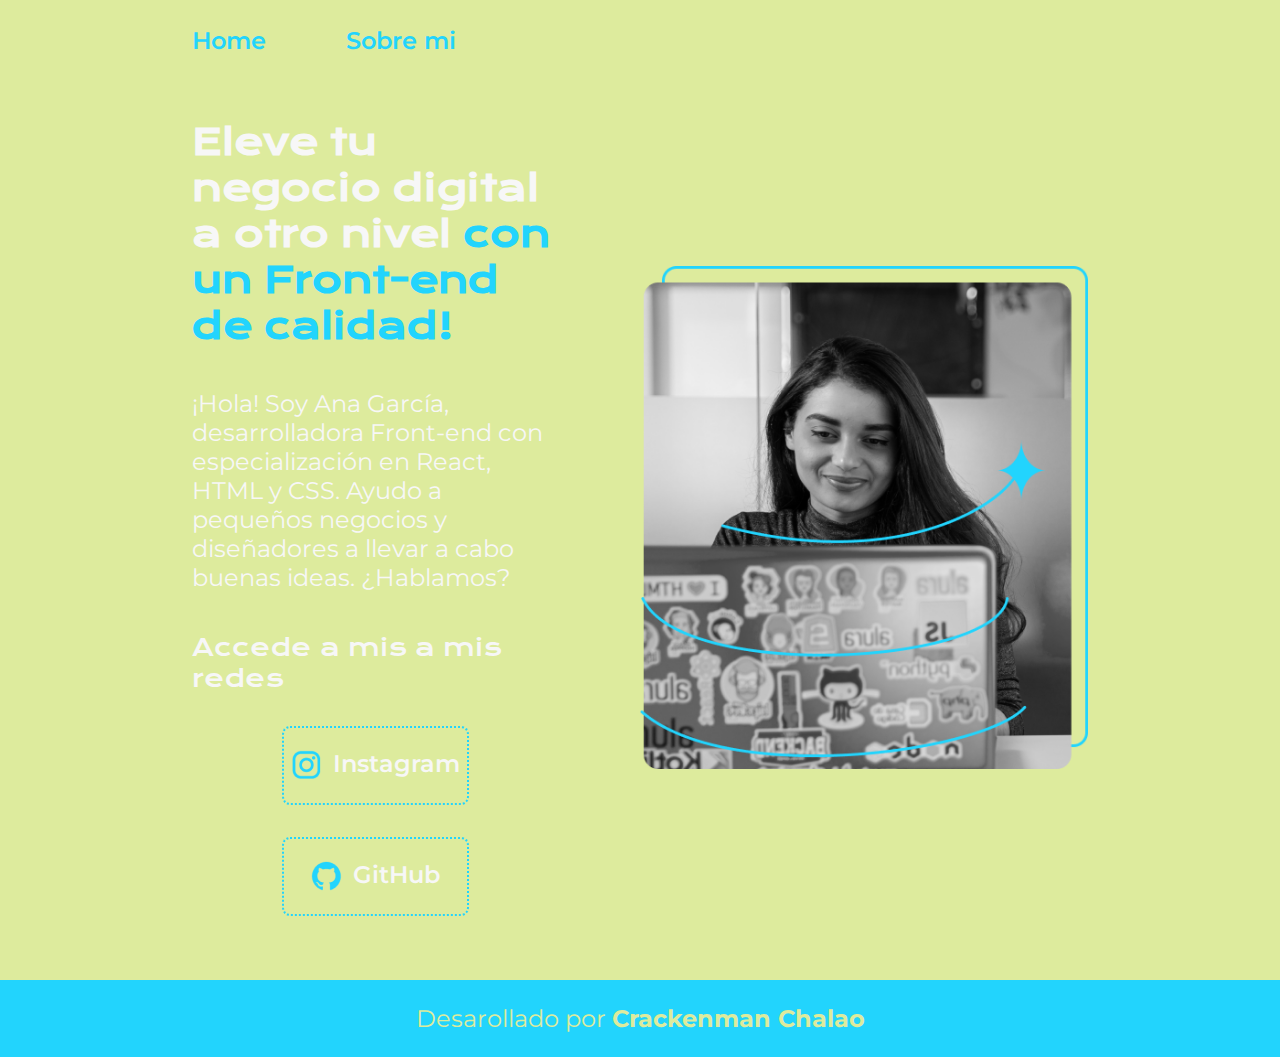
<file: index.html>
<!DOCTYPE html>
<html lang="es-mx">
<head>
    <meta charset="UTF-8">
    <meta name="viewport" content="width=device-width, initial-scale=1.0">
    <title>Portafolio</title>
    <link rel="stylesheet" href="stylesccs/style.css">
</head>
<body>
    <!-- Esta es la tipificacion para hacer comentarios en HTML -->
    <header class="header">
        <nav class="header__menu">
            <a class="header__menu__link" href="index.html">Home</a>
            <a class="header__menu__link" href="abou.html">Sobre mi</a>
        </nav>
    </header>
        <main class="presentacion">
            <section class="presentacion__contenido">       
                <h1 class="presentacion__contenido__titulo">
                Eleve tu negocio digital a otro nivel <strong class="titulo-destaque">con un Front-end de calidad!</strong>
                </h1>
                <p class="presentacion__contenido__parrafo">
                ¡Hola! Soy Ana García, desarrolladora Front-end con especialización en React, HTML y CSS. Ayudo a pequeños negocios y diseñadores a llevar a cabo buenas ideas. ¿Hablamos?
                </p>
                <div class="presentacion__botones">
                    <h2 class="presentacion__botones__subtitulo">Accede a mis a mis redes</h2>
                    <a class="presentacion__botones__enlaces" href="https://www.instagram.com/"><img src="assets/instagram.png">Instagram</a>
                    <a class="presentacion__botones__enlaces" href="https://github.com/"><img src="assets/github.png">GitHub</a>
                </div>
            </section>
        <img class="presentacion__imagen" src="assets/Imagem.png" alt="Imagen de Ana Garcia trabajando">
        </main>
        <footer>
            <p class="parrafo__footer">Desarollado por <strong> Crackenman Chalao</strong></p>
        </footer>
</body>
</html>

<!-- Esta es la tipificacion para hacer comentarios en HTML -->
</file>
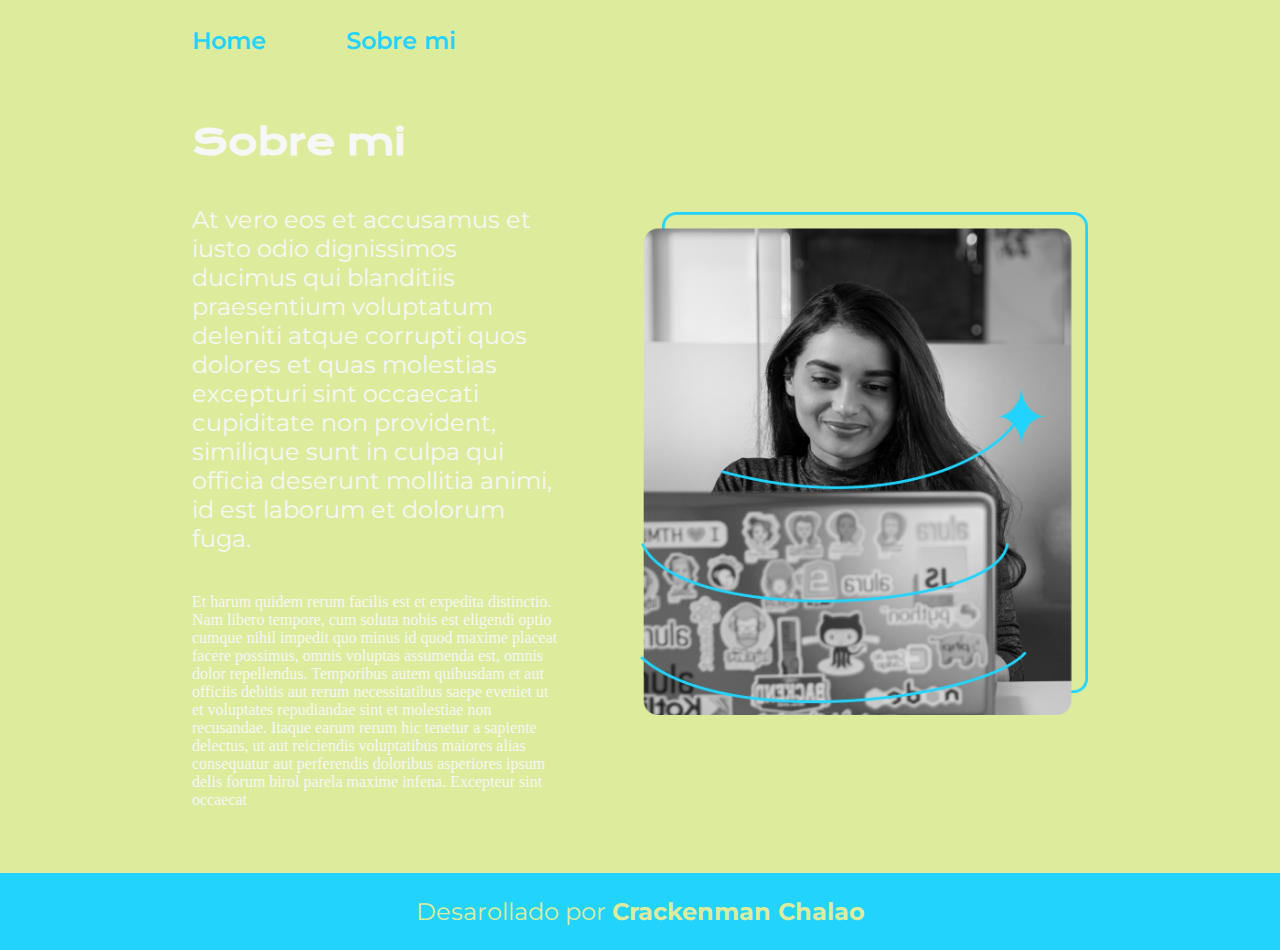
<file: abou.html>
<!DOCTYPE html>
<html lang="es-mx">
<head>
    <meta charset="UTF-8">
    <meta name="viewport" content="width=device-width, initial-scale=1.0">
    <title>Sobre mi</title>
    <link rel="stylesheet" href="stylesccs/style.css"> 
</head>
<body>
    <header class="header">
        <nav class="header__menu">
            <a class="header__menu__link" href="index.html">Home</a>
            <a class="header__menu__link" href="abou.html">Sobre mi</a>
        </nav>
    </header>
    <main class="presentacion">
        <section class="presentacion__contenido">
            <h1 class="presentacion__contenido__titulo">Sobre mi</h1>
            <p class="presentacion__contenido__parrafo">At vero eos et accusamus et iusto odio dignissimos ducimus qui blanditiis praesentium voluptatum deleniti atque corrupti quos dolores et quas molestias excepturi sint occaecati cupiditate non provident, similique sunt in culpa qui officia deserunt mollitia animi, id est laborum et dolorum fuga.</p>
            <p clas="presentacion__contenido__parrafo">Et harum quidem rerum facilis est et expedita distinctio. Nam libero tempore, cum soluta nobis est eligendi optio cumque nihil impedit quo minus id quod maxime placeat facere possimus, omnis voluptas assumenda est, omnis dolor repellendus. Temporibus autem quibusdam et aut officiis debitis aut rerum necessitatibus saepe eveniet ut et voluptates repudiandae sint et molestiae non recusandae. Itaque earum rerum hic tenetur a sapiente delectus, ut aut reiciendis voluptatibus maiores alias consequatur aut perferendis doloribus asperiores ipsum delis forum birol parela maxime infena. Excepteur sint occaecat </p>
        </section>
        <img class="presentacion__imagen" src="assets/Imagem.png" alt="Imagen de Ana Garcia trabajando">
    </main>
    <footer>
        <p class="parrafo__footer">Desarollado por <strong> Crackenman Chalao</strong></p>
    </footer>
</body>
</html>
</file>
<file: stylesccs/style.css>
@import url('https://fonts.googleapis.com/css2?family=Krona+One&family=Montserrat:ital,wght@0,100..900;1,100..900&display=swap');


:root{
    --color-primario:#DDEB9D;
    --color-secundario:#F7F7F7;
    --color-terciario:#22D4FD;
    --color-cuaternario:#272727;

    --fuente-montserrat: "Montserrat", serif;
    --fuente-krona: "Krona One", serif;
}


*  {
    padding: 0;
    margin: 0;
}

body {
    background-color:var(--color-primario);
    color: var(--color-secundario);
    box-sizing: border-box;
}


.header{
    padding-top: 2%;
    padding-left: 15%;  /*Esto se puede escribir asi 2% 0% 0% 15%, top; right; bottom; left */ 
}


.header__menu{
    display: flex;
    gap: 80px;
}

.header__menu__link{
    font-family: var(--fuente-montserrat);
    font-weight: 600;
    font-size: 1.5rem;
    color:var(--color-terciario);
    text-decoration: none;
}


.presentacion{
    display: flex;
    align-items: center;
    padding: 5% 15%;  /*Indica en el eje vertical y luego horizontal*/
    justify-content: space-between;
    gap: 82px;
}

.presentacion__contenido{
    width: 50%;
    display: flex;
    flex-direction: column;
    gap: 2.5rem;
}

.titulo-destaque{
    color: var(--color-terciario);
}

/* Esto es un comentario en CSS */

.presentacion__contenido__titulo{
    font-size: 2.25rem;
    font-family: var(--fuente-krona);
}

.presentacion__contenido__parrafo{
    font-size: 1.5rem;
    font-family: var(--fuente-montserrat);
}

.presentacion__botones{
    display: flex;
    align-items: center;
    justify-content: space-between;
    flex-direction: column;
    gap: 32px;
}

/* Esto es un comentario en CSS */

.presentacion__botones__enlaces{
    width: 50%;
    text-align: center;
    padding: 21.5px 0;
    border-radius: 8px;
    font-family: var(--fuente-montserrat);
    font-size: 1.5rem;
    font-weight: 600;
    text-decoration: none;
    color: var(--color-secundario);
    border: 2px dotted var(--color-terciario);
    display: flex;
    justify-content: center;
    gap: 10px;
}

.presentacion__botones__subtitulo{
    font-family: var(--fuente-krona);
    font-size: 1.5rem;
    font-weight: 400;

}

/* Esto es un comentario en CSS */

.presentacion__botones__enlaces:hover{
    background-color: var(--color-cuaternario);
}

.presentacion__imagen{
    width: 50%;
}



.parrafo__footer{
    background-color: var(--color-terciario);
    color: var(--color-primario);
    font-size: 1.5rem;
    font-family: var(--fuente-montserrat);
    font-weight: 400;
    text-align: center;
    padding: 1.5rem;
}

@media (max-width: 1200px) {
    .header{
        padding: 10%;
    }
    .header__menu{
        justify-content: center;
    }
    .presentacion{
        flex-direction: column-reverse;
        padding: 5%;
    }
    .presentacion__contenido{
        width: auto;
    }
}
</file>
